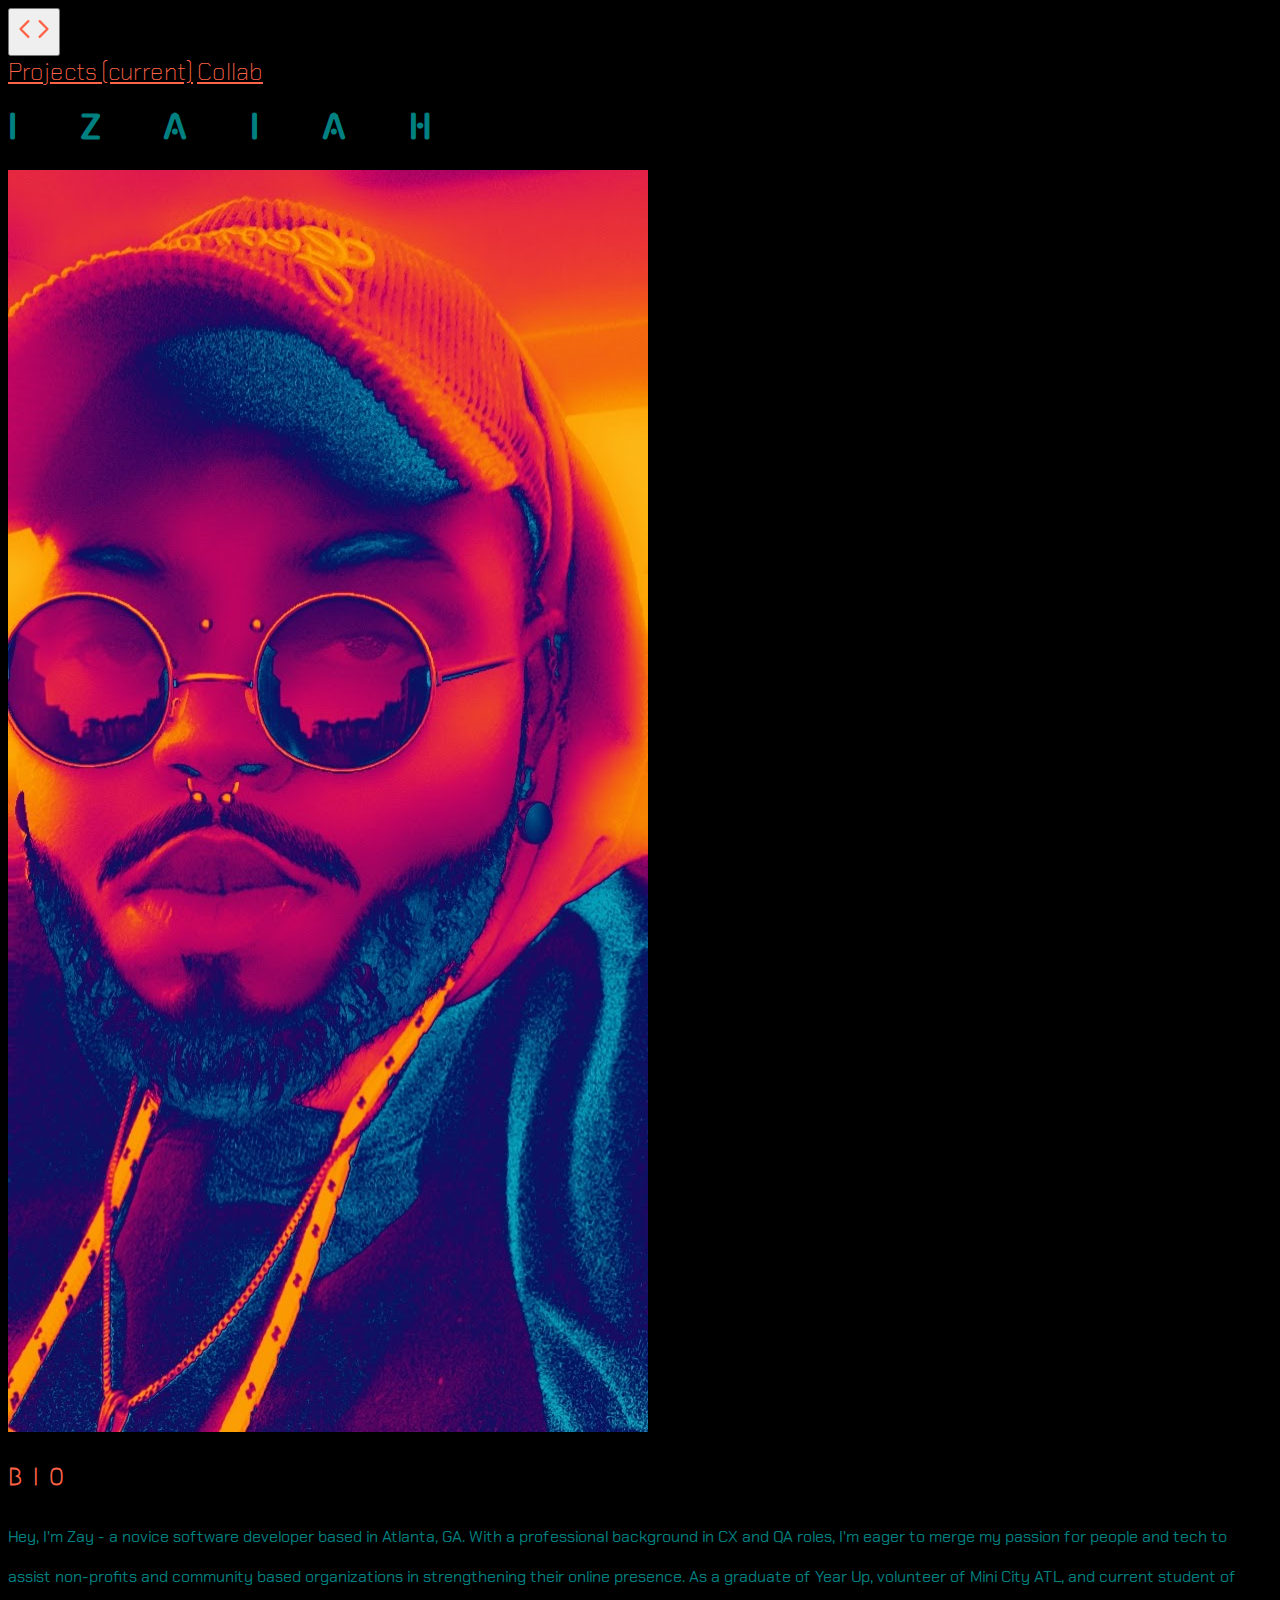
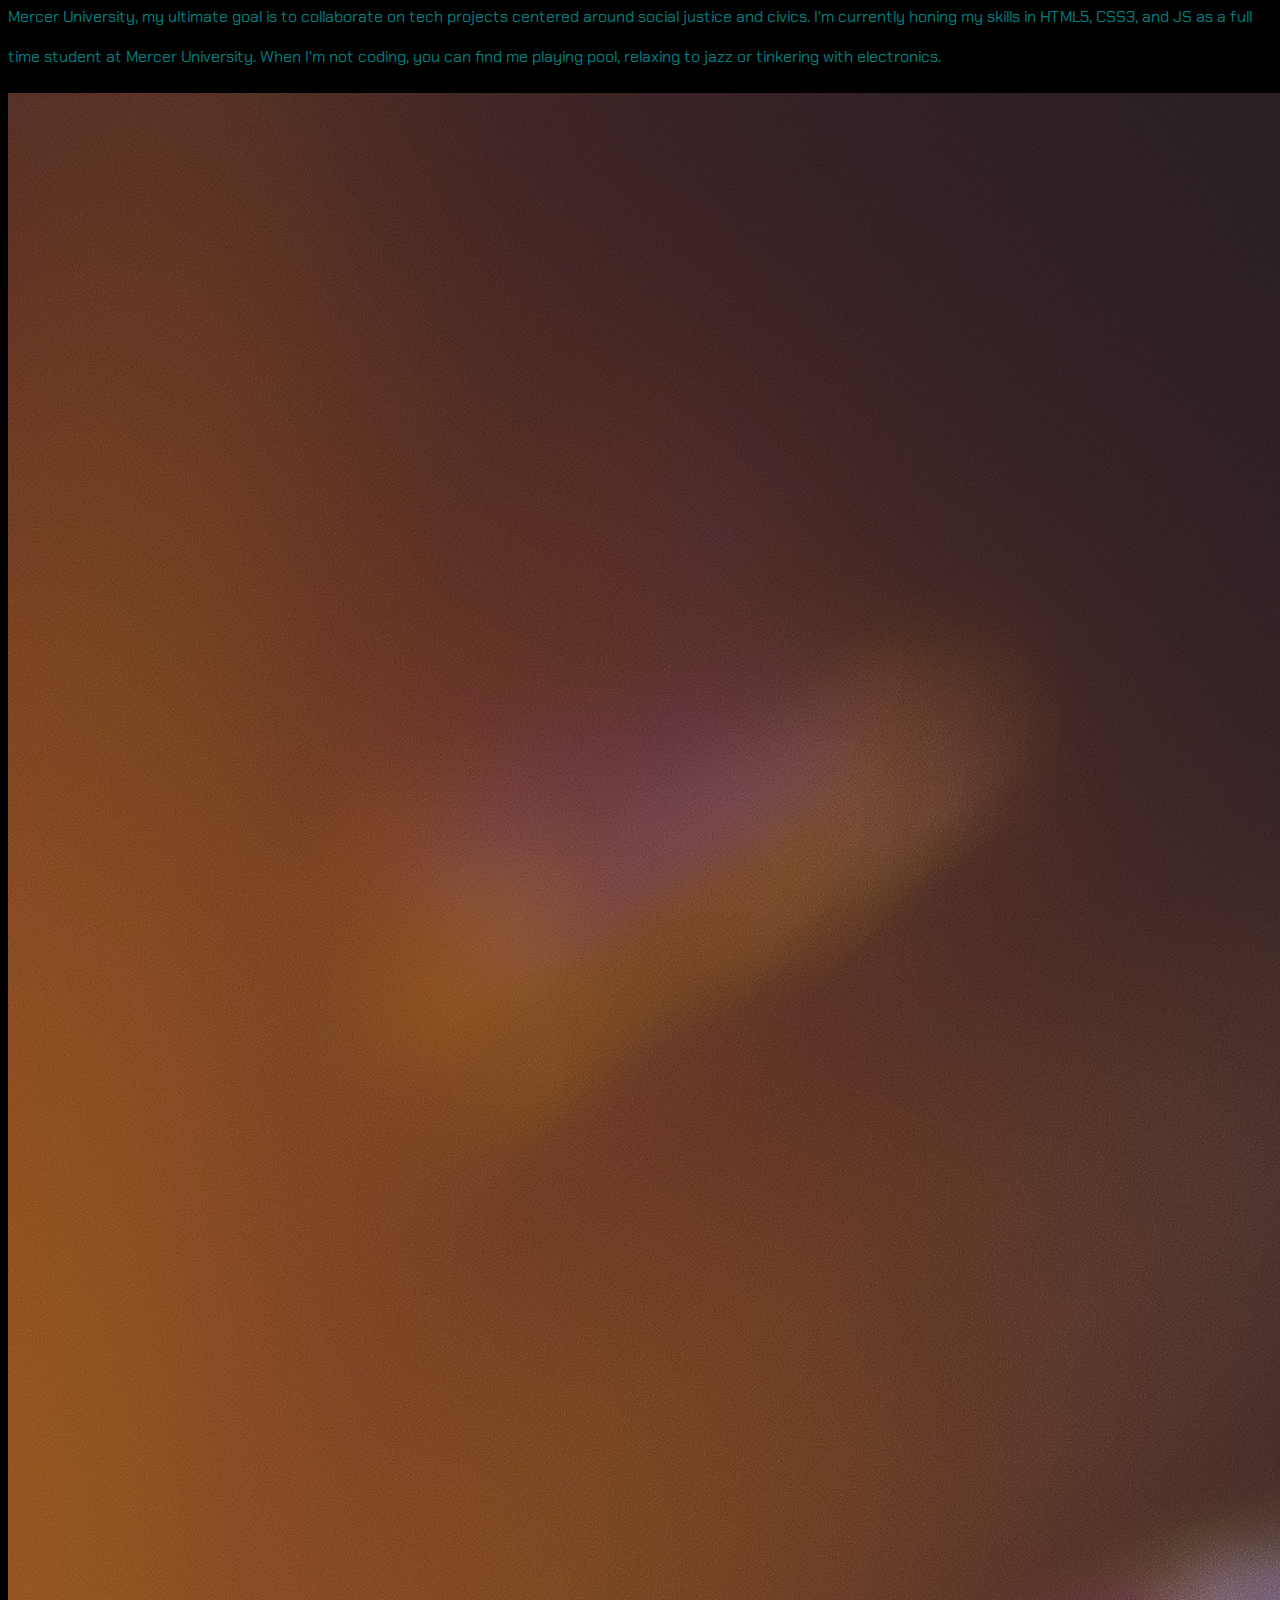
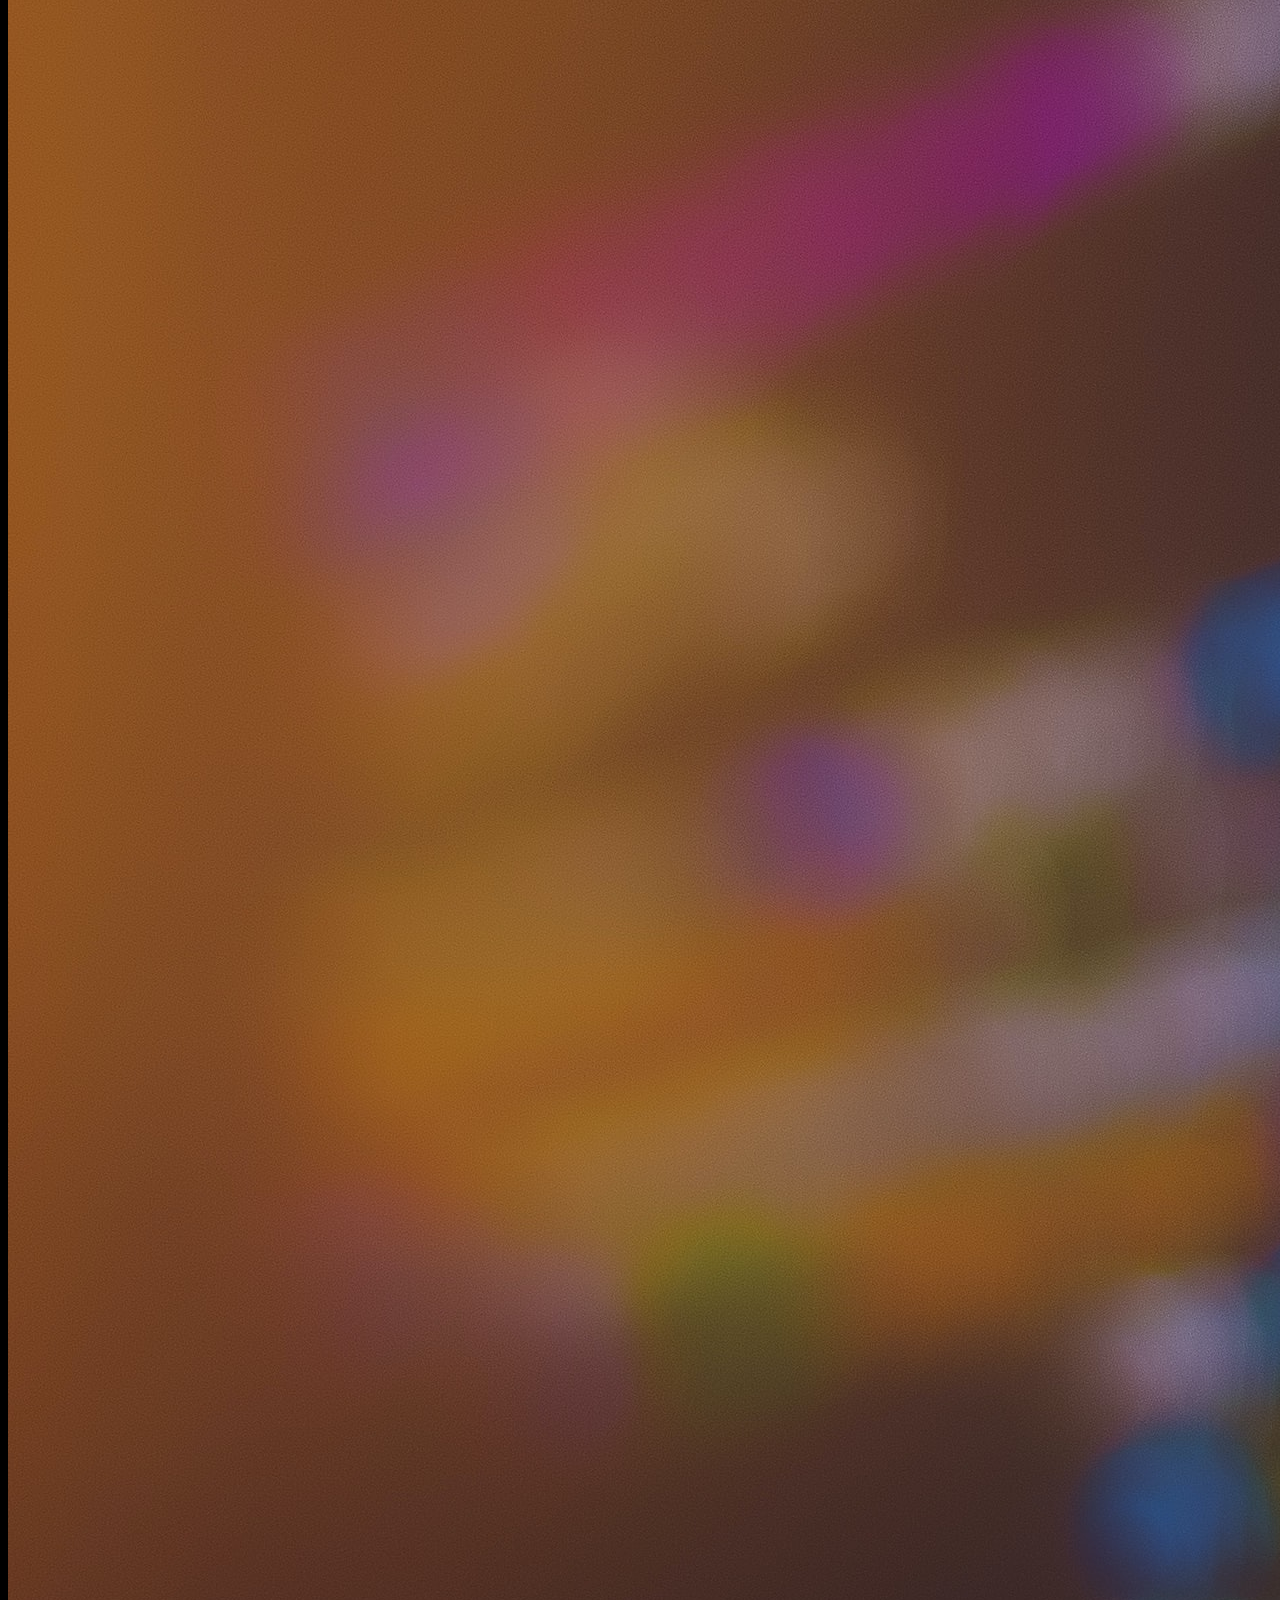
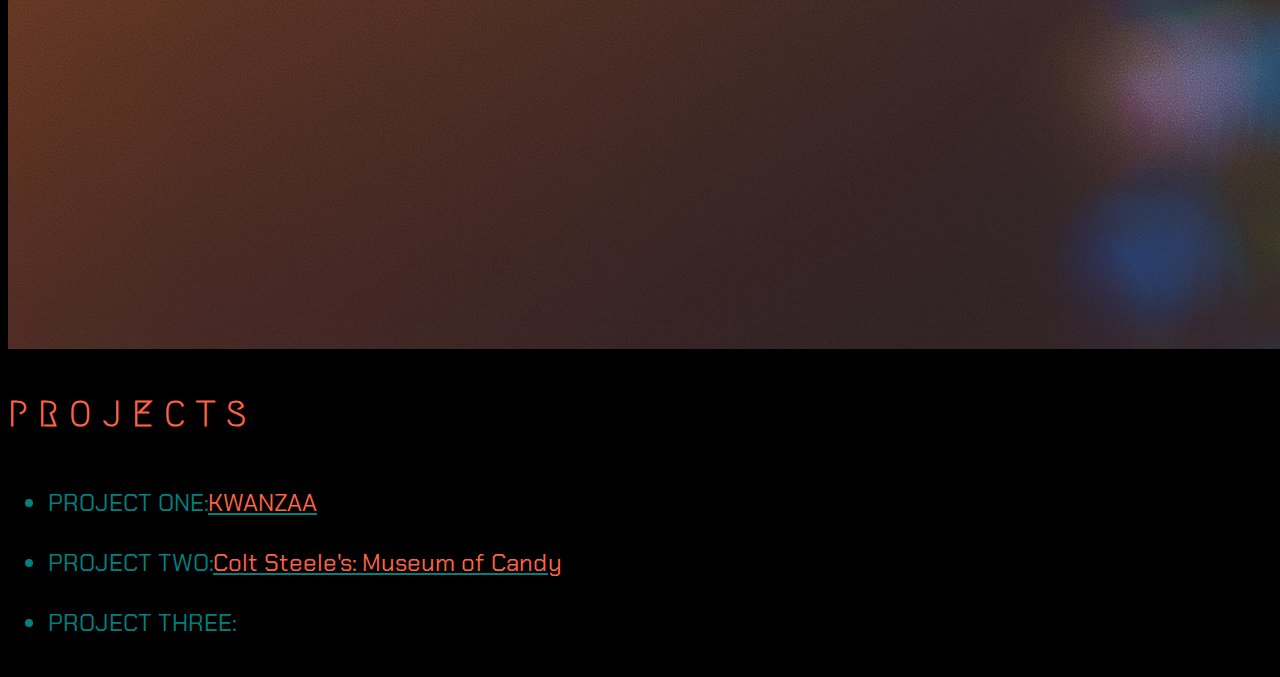
<file: index.html>
<!DOCTYPE html>
<html lang="en">

<head>
    <meta charset="UTF-8">
    <meta http-equiv="X-UA-Compatible" content="IE=edge">
    <meta name="viewport" content="width=device-width, initial-scale=1.0">
    <!-- GOOGLE FONTS -->
    <link rel="preconnect" href="https://fonts.googleapis.com">
    <link rel="preconnect" href="https://fonts.gstatic.com" crossorigin>
    <link href="https://fonts.googleapis.com/css2?family=Gugi&display=swap" rel="stylesheet">

    <!-- megrim -->
    <link rel="preconnect" href="https://fonts.googleapis.com">
    <link rel="preconnect" href="https://fonts.gstatic.com" crossorigin>
    <link href="https://fonts.googleapis.com/css2?family=Megrim&display=swap" rel="stylesheet">

    <!-- chakra petch -->
    <link rel="preconnect" href="https://fonts.googleapis.com">
    <link rel="preconnect" href="https://fonts.gstatic.com" crossorigin>
    <link href="https://fonts.googleapis.com/css2?family=Chakra+Petch:wght@300&display=swap" rel="stylesheet">

    <!-- BOOTSTRAP CSS -->
    <link rel="stylesheet" href="https://stackpath.bootstrapcdn.com/bootstrap/4.5.0/css/bootstrap.min.css"
        integrity="sha384-9aIt2nRpC12Uk9gS9baDl411NQApFmC26EwAOH8WgZl5MYYxFfc+NcPb1dKGj7Sk" crossorigin="anonymous">
    <link rel="stylesheet" href="app.css">
    <title>IZAIAH</title>
</head>

<body>
    <!-- main navigation bar -->
    <nav id="main" class="navbar fixed-top px-0 py-0">
        <!-- <a class="navbar-brand" href="#">NAB <svg id="icon" xmlns="http://www.w3.org/2000/svg" width="16" height="16"
                fill="currentColor" class="bi bi-code" viewBox="0 0 16 16">
                <path
                    d="M5.854 4.854a.5.5 0 1 0-.708-.708l-3.5 3.5a.5.5 0 0 0 0 .708l3.5 3.5a.5.5 0 0 0 .708-.708L2.707 8l3.147-3.146zm4.292 0a.5.5 0 0 1 .708-.708l3.5 3.5a.5.5 0 0 1 0 .708l-3.5 3.5a.5.5 0 0 1-.708-.708L13.293 8l-3.147-3.146z" />
            </svg></a> -->
        <button id="#navIcon" class="navbar-toggler pl-2" type="button" data-toggle="collapse" data-target="#mainNav"
            aria-controls="mainNav" aria-expanded="false" aria-label="Toggle navigation">
            <svg id="icon" xmlns="http://www.w3.org/2000/svg" width="16" height="16" fill="currentColor"
                class="bi bi-code navbar-toggler-icon" viewBox="0 0 16 16">
                <path
                    d="M5.854 4.854a.5.5 0 1 0-.708-.708l-3.5 3.5a.5.5 0 0 0 0 .708l3.5 3.5a.5.5 0 0 0 .708-.708L2.707 8l3.147-3.146zm4.292 0a.5.5 0 0 1 .708-.708l3.5 3.5a.5.5 0 0 1 0 .708l-3.5 3.5a.5.5 0 0 1-.708-.708L13.293 8l-3.147-3.146z" />
            </svg>
        </button>
        <div class="collapse navbar-collapse" id="mainNav">
            <div class="navbar-nav">
                <a class="nav-link active" href="#projects">Projects <span class="sr-only">(current)</span></a>
                <a class="nav-link" href="#">Collab</a>
            </div>
        </div>
    </nav>

    <div class="container-fluid px-0">
        <h1 id="mainHeader" class="display-1 text-center mb-5 mt-5 d-none d-md-inline-block d-lg-block text-wrap">
            IZAIAH</h1>

        <!-- row 1 -->
        <div class="row  text-center justify-content-center align-items-center mt-4">

            <!-- main image -->
            <div class="col-md-12">
                <div class="row align-items-center justify-content-center">
                    <div class="col-sm-8 col-md-2">
                        <img src="imgs/myface.jpg" alt="" class="img-fluid rounded">
                    </div>
                </div>
            </div>
            <!-- BIOGRAPHY -->
            <div class="col-md-12 py-5 blurb">
                <div class="row justify-content-center">
                    <div class="col-sm-4 col-md-6">
                        <h2 class="display-3">BIO</h2>
                        <p class="lead">Hey, I'm Zay - a novice software developer based in Atlanta, GA. With a professional background in CX and QA roles, I'm
                            eager to merge my passion for people and tech to assist non-profits and community based
                            organizations in strengthening their online presence. 

                            As a graduate of Year Up, volunteer of
                Mini City ATL, and current student of Mercer University, my ultimate goal is to collaborate on tech projects centered
                around social justice and civics.
                            
                            I'm currently honing my skills in HTML5, CSS3, and
                            JS as a full time student at Mercer University. When I'm not coding, you can find me
                            playing pool, relaxing to jazz or tinkering with electronics. </p>
                    </div>
                </div>
            </div>
        </div>
        <!-- row 2 -->
        <div class="row justify-content-md-around align-items-center text-center mt-4 mb-5">

            <div class="col-md-6 order-2">
                <div class="row">
                    <div class="col-md-8">
                        <img src="imgs/code.jpg" alt="" class="img-fluid rounded">
                    </div>
                </div>
            </div>
            <!-- projects -->
            <div id="projects" class="col-md-6 pt-5 order-1 blurb">
                <div class="row">
                    <div class="col-md-10">
                        <h2 class="display-3">PROJECTS</h2>
                        <ul class="list-unstyled">
                            <li>PROJECT ONE:<a href="https://izaiahbonds.github.io/kwanzaa/" target="_blank"><span>KWANZAA</span></a>
                            </li>
                            <li>PROJECT TWO:<a href="https://izaiahbonds.github.io/moc/" target="_blank"><span>Colt
                                        Steele's: Museum of
                                        Candy</span></a>
                            </li>
                            <li>PROJECT THREE:<a href="#"></a></li>
                        </ul>
                    </div>
                </div>
            </div>
        </div>

        <!-- BOOTSTRAP JS -->
        <script src="https://code.jquery.com/jquery-3.5.1.slim.min.js"
            integrity="sha384-DfXdz2htPH0lsSSs5nCTpuj/zy4C+OGpamoFVy38MVBnE+IbbVYUew+OrCXaRkfj"
            crossorigin="anonymous"></script>
        <script src="https://cdn.jsdelivr.net/npm/popper.js@1.16.0/dist/umd/popper.min.js"
            integrity="sha384-Q6E9RHvbIyZFJoft+2mJbHaEWldlvI9IOYy5n3zV9zzTtmI3UksdQRVvoxMfooAo"
            crossorigin="anonymous"></script>
        <script src="https://stackpath.bootstrapcdn.com/bootstrap/4.5.0/js/bootstrap.min.js"
            integrity="sha384-OgVRvuATP1z7JjHLkuOU7Xw704+h835Lr+6QL9UvYjZE3Ipu6Tp75j7Bh/kR0JKI"
            crossorigin="anonymous"></script>

        <!-- NAVBAR.SCROLL JS -->
        <script>
            $(function () {
                $(document).scroll(function () {
                    var $nav = $("#main");
                    $nav.toggleClass("scrolled", $(this).scrollTop() > $nav.height());
                })
            })
        </script>
</body>

</html>
</file>
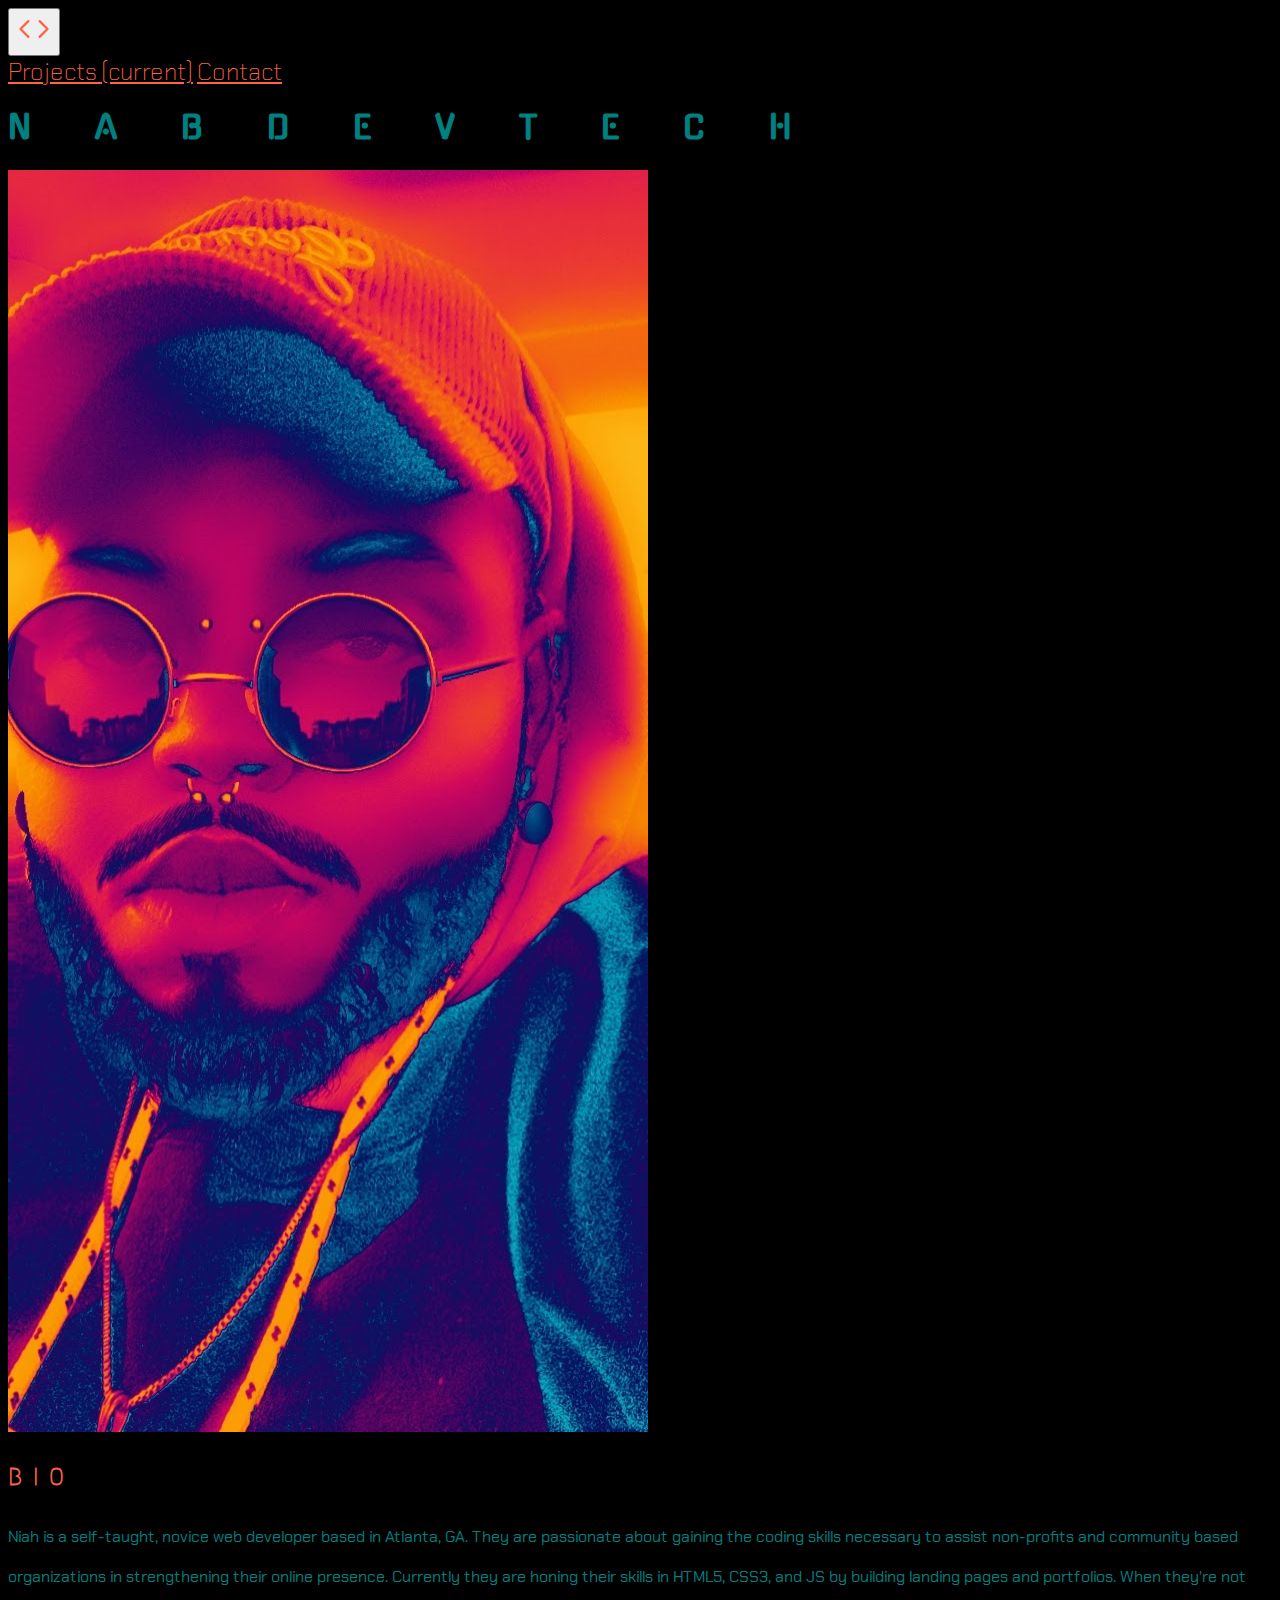
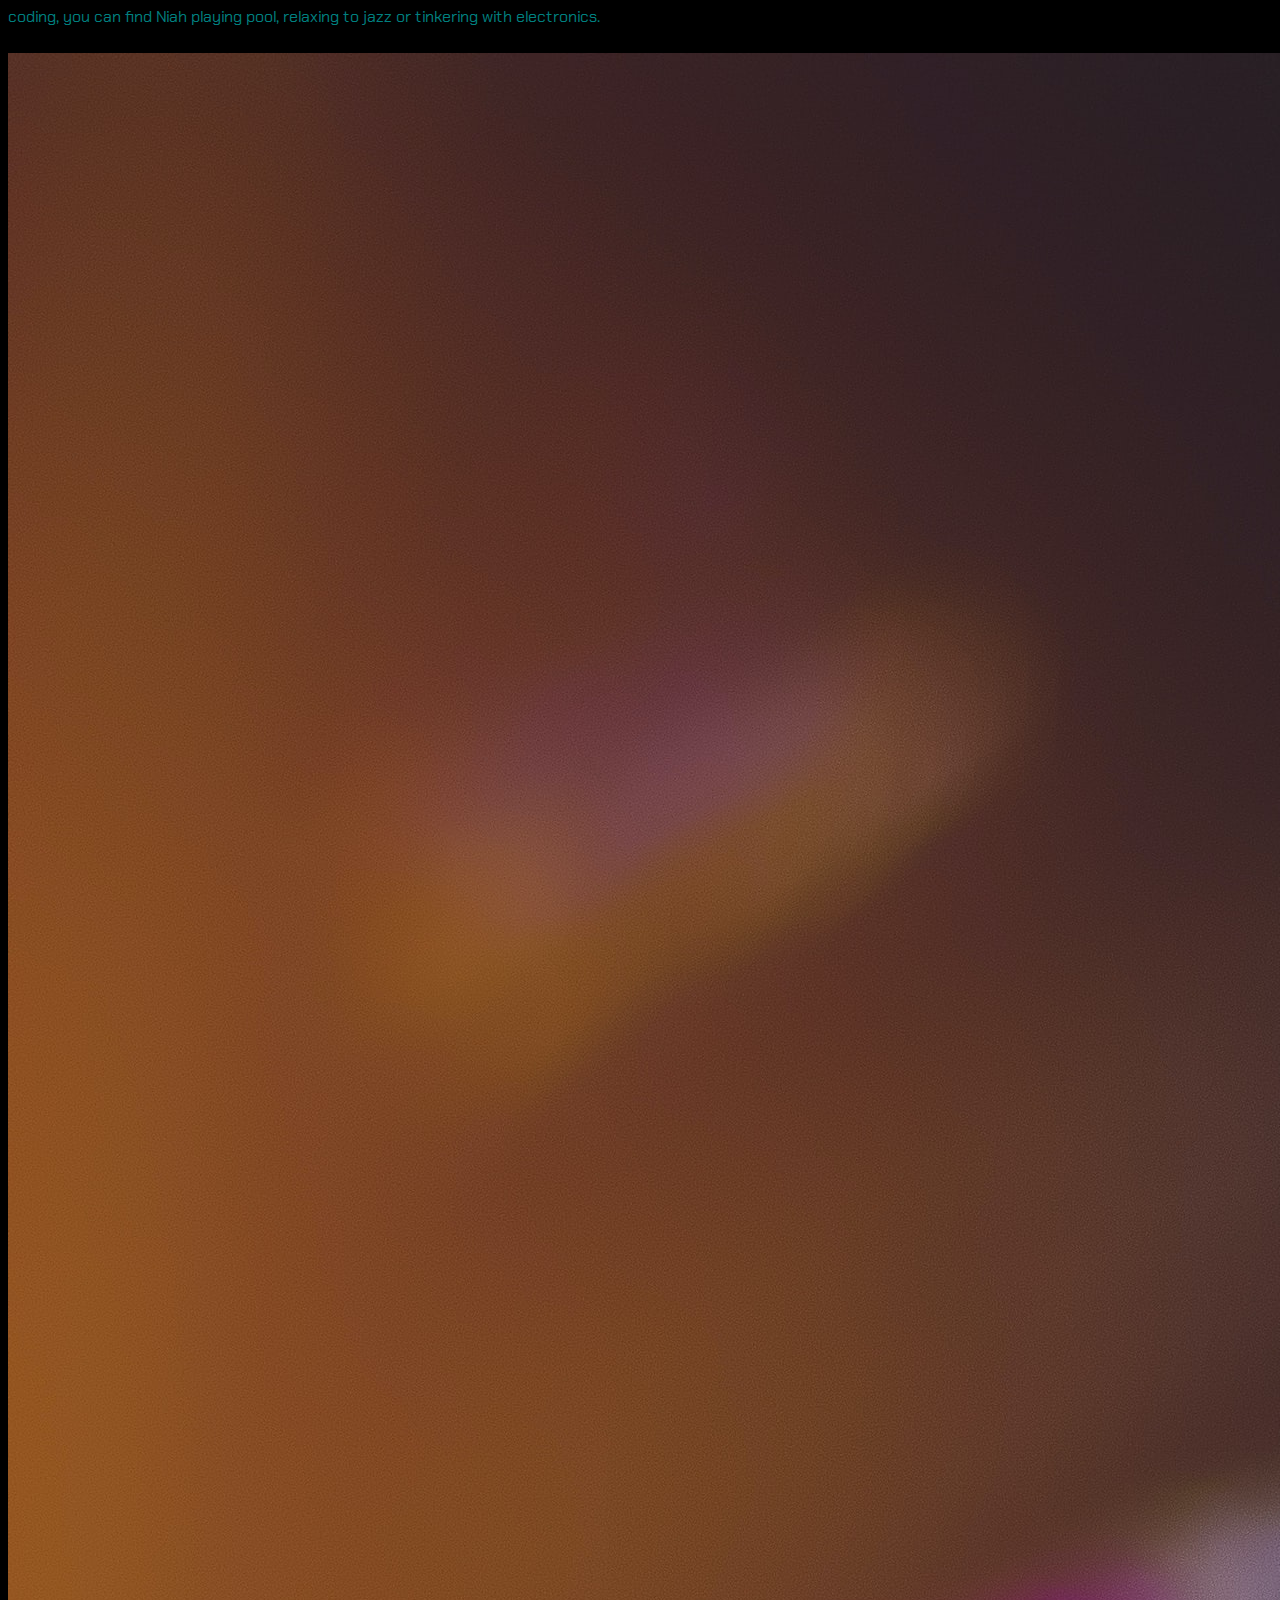
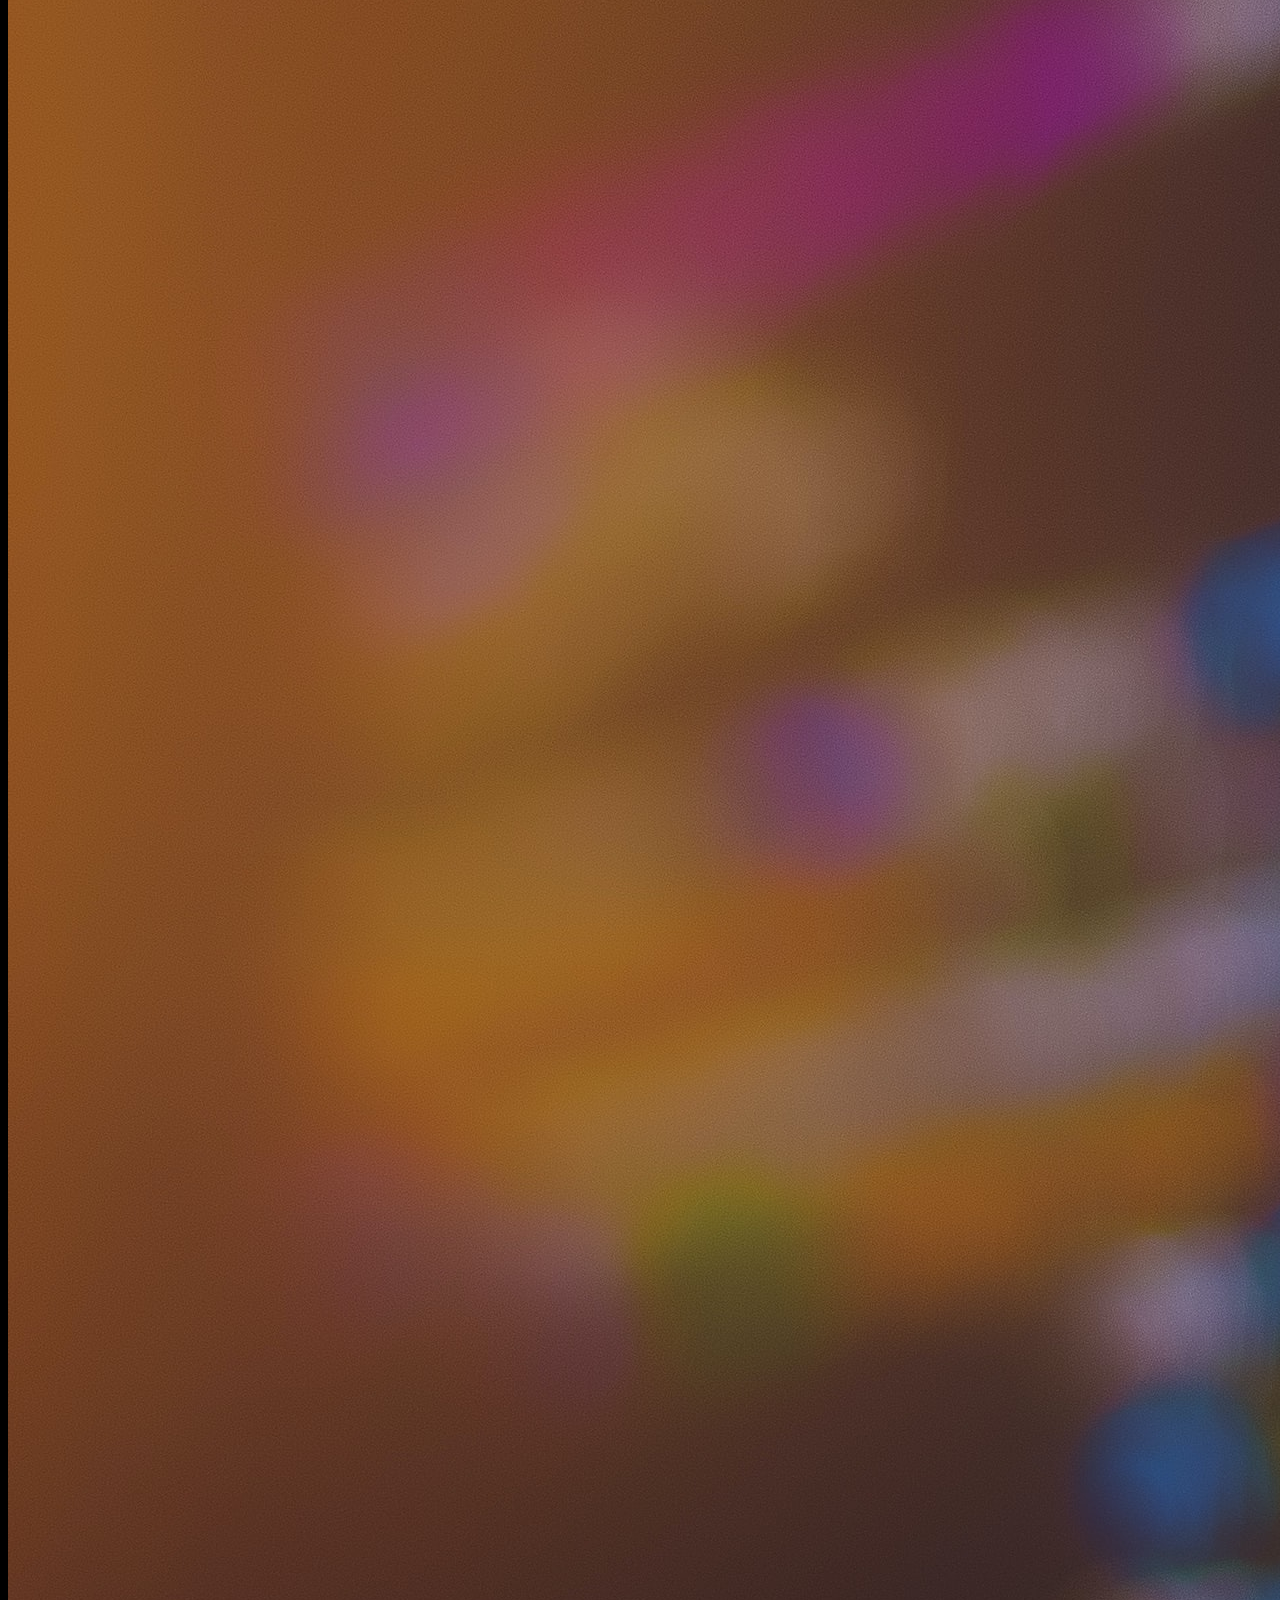
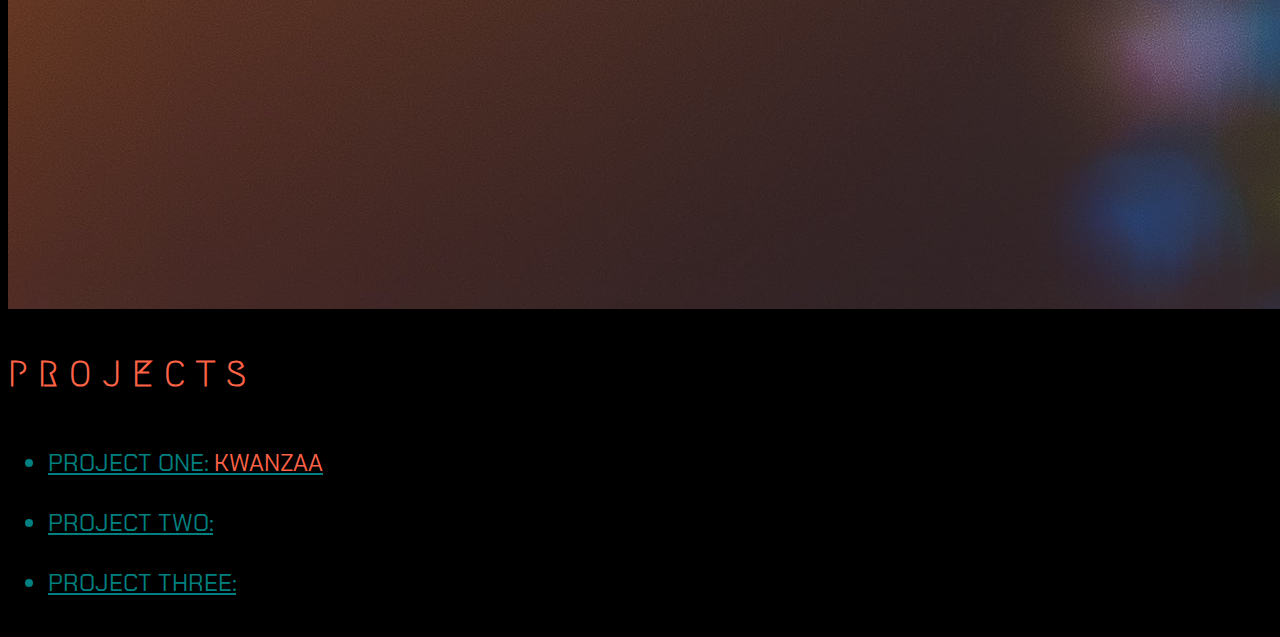
<file: app.html>
<!DOCTYPE html>
<html lang="en">

<head>
    <meta charset="UTF-8">
    <meta http-equiv="X-UA-Compatible" content="IE=edge">
    <meta name="viewport" content="width=device-width, initial-scale=1.0">
    <!-- GOOGLE FONTS -->
    <link rel="preconnect" href="https://fonts.googleapis.com">
    <link rel="preconnect" href="https://fonts.gstatic.com" crossorigin>
    <link href="https://fonts.googleapis.com/css2?family=Gugi&display=swap" rel="stylesheet">

    <!-- megrim -->
    <link rel="preconnect" href="https://fonts.googleapis.com">
    <link rel="preconnect" href="https://fonts.gstatic.com" crossorigin>
    <link href="https://fonts.googleapis.com/css2?family=Megrim&display=swap" rel="stylesheet">

    <!-- chakra petch -->
    <link rel="preconnect" href="https://fonts.googleapis.com">
    <link rel="preconnect" href="https://fonts.gstatic.com" crossorigin>
    <link href="https://fonts.googleapis.com/css2?family=Chakra+Petch:wght@300&display=swap" rel="stylesheet">

    <!-- BOOTSTRAP CSS -->
    <link rel="stylesheet" href="https://stackpath.bootstrapcdn.com/bootstrap/4.5.0/css/bootstrap.min.css"
        integrity="sha384-9aIt2nRpC12Uk9gS9baDl411NQApFmC26EwAOH8WgZl5MYYxFfc+NcPb1dKGj7Sk" crossorigin="anonymous">
    <link rel="stylesheet" href="styles.css">
    <title>NABDEVTECH</title>
</head>

<body>
    <!-- main navigation bar -->
    <nav id="main" class="navbar fixed-top px-0 py-0">
        <!-- <a class="navbar-brand" href="#">NAB <svg id="icon" xmlns="http://www.w3.org/2000/svg" width="16" height="16"
                fill="currentColor" class="bi bi-code" viewBox="0 0 16 16">
                <path
                    d="M5.854 4.854a.5.5 0 1 0-.708-.708l-3.5 3.5a.5.5 0 0 0 0 .708l3.5 3.5a.5.5 0 0 0 .708-.708L2.707 8l3.147-3.146zm4.292 0a.5.5 0 0 1 .708-.708l3.5 3.5a.5.5 0 0 1 0 .708l-3.5 3.5a.5.5 0 0 1-.708-.708L13.293 8l-3.147-3.146z" />
            </svg></a> -->
        <button id="#navIcon" class="navbar-toggler pl-2" type="button" data-toggle="collapse" data-target="#mainNav"
            aria-controls="mainNav" aria-expanded="false" aria-label="Toggle navigation">
            <svg id="icon" xmlns="http://www.w3.org/2000/svg" width="16" height="16" fill="currentColor"
                class="bi bi-code navbar-toggler-icon" viewBox="0 0 16 16">
                <path
                    d="M5.854 4.854a.5.5 0 1 0-.708-.708l-3.5 3.5a.5.5 0 0 0 0 .708l3.5 3.5a.5.5 0 0 0 .708-.708L2.707 8l3.147-3.146zm4.292 0a.5.5 0 0 1 .708-.708l3.5 3.5a.5.5 0 0 1 0 .708l-3.5 3.5a.5.5 0 0 1-.708-.708L13.293 8l-3.147-3.146z" />
            </svg>
        </button>
        <div class="collapse navbar-collapse" id="mainNav">
            <div class="navbar-nav">
                <a class="nav-link active" href="#projects">Projects <span class="sr-only">(current)</span></a>
                <a class="nav-link" href="#">Contact</a>
            </div>
        </div>
    </nav>

    <div class="container-fluid px-0">
        <h1 id="mainHeader" class="display-1 text-center mb-5 mt-5 d-none d-md-inline-block d-lg-block text-wrap">
            NABDEVTECH</h1>

        <!-- row 1 -->
        <div class="row  text-center justify-content-center align-items-center mt-4">

            <!-- main image -->
            <div class="col-md-12">
                <div class="row align-items-center justify-content-center">
                    <div class="col-sm-8 col-md-2">
                        <img src="myface.jpg" alt="" class="img-fluid rounded">
                    </div>
                </div>
            </div>
            <!-- BIOGRAPHY -->
            <div class="col-md-12 py-5 blurb">
                <div class="row justify-content-center">
                    <div class="col-sm-4 col-md-6">
                        <h2 class="display-3">BIO</h2>
                        <p class="lead">Niah is a self-taught, novice web developer based in Atlanta, GA. They are
                            passionate
                            about
                            gaining the coding skills necessary to assist non-profits and community based
                            organizations
                            in strengthening their online presence. Currently they are honing their skills in HTML5,
                            CSS3,
                            and
                            JS by building landing pages and portfolios. When they're not coding, you can find Niah
                            playing
                            pool, relaxing to jazz or tinkering with electronics. </p>
                    </div>
                </div>
            </div>
        </div>
        <!-- row 2 -->
        <div class="row justify-content-md-around align-items-center text-center mt-4 mb-5">

            <div class="col-md-6 order-2">
                <div class="row">
                    <div class="col-md-8">
                        <img src="code.jpg" alt="" class="img-fluid rounded">
                    </div>
                </div>
            </div>
            <!-- projects -->
            <div id="projects" class="col-md-6 pt-5 order-1 blurb">
                <div class="row">
                    <div class="col-md-10">
                        <h2 class="display-3">PROJECTS</h2>
                        <ul class="list-unstyled">
                            <li><a href="../KWANZAA/kwanzaa.html" target="_blank">PROJECT ONE: <span>KWANZAA</span></a>
                            </li>
                            <li><a href="#">PROJECT TWO:</a></li>
                            <li><a href="#">PROJECT THREE:</a></li>
                        </ul>
                    </div>
                </div>
            </div>
        </div>

        <!-- BOOTSTRAP JS -->
        <script src="https://code.jquery.com/jquery-3.5.1.slim.min.js"
            integrity="sha384-DfXdz2htPH0lsSSs5nCTpuj/zy4C+OGpamoFVy38MVBnE+IbbVYUew+OrCXaRkfj"
            crossorigin="anonymous"></script>
        <script src="https://cdn.jsdelivr.net/npm/popper.js@1.16.0/dist/umd/popper.min.js"
            integrity="sha384-Q6E9RHvbIyZFJoft+2mJbHaEWldlvI9IOYy5n3zV9zzTtmI3UksdQRVvoxMfooAo"
            crossorigin="anonymous"></script>
        <script src="https://stackpath.bootstrapcdn.com/bootstrap/4.5.0/js/bootstrap.min.js"
            integrity="sha384-OgVRvuATP1z7JjHLkuOU7Xw704+h835Lr+6QL9UvYjZE3Ipu6Tp75j7Bh/kR0JKI"
            crossorigin="anonymous"></script>

        <!-- NAVBAR.SCROLL JS -->
        <script>
            $(function () {
                $(document).scroll(function () {
                    var $nav = $("#main");
                    $nav.toggleClass("scrolled", $(this).scrollTop() > $nav.height());
                })
            })
        </script>
</body>

</html>
</file>
<file: app.css>
/* COLOR PALATTE: 
--carmine-m-p: #dd1c49ff;
--orange-peel: #fa9a08ff;
--safety-orange-blaze-orange: #f26a11ff;
--cinnabar: #eb3e2eff;
--midnight-blue: #0b1665ff;

$carmine-m-p: rgba(221, 28, 73, 1);
$orange-peel: rgba(250, 154, 8, 1);
$safety-orange-blaze-orange: rgba(242, 106, 17, 1);
$cinnabar: rgba(235, 62, 46, 1);
$midnight-blue: rgba(11, 22, 101, 1);
*/

body {
    background-color: black;
    color: teal;
    font-family: 'Chakra Petch', sans-serif;
}

h2 {
    font-family: 'Megrim', cursive;
    letter-spacing: .7rem;
}


#mainHeader {
    font-family: 'Gugi', cursive;
    letter-spacing: 4rem;
    /* color: tomato; */
}

.navbar-brand,
#navIcon {
    font-family: 'Gugi', cursive;
}

nav a,
#navIcon,
button {
    color: tomato;
    font-size: 1.5rem;
    font-weight: 150;
}

h2,
nav a:hover,
#navIcon,
li span {
    color: tomato;
}

.blurb {
    line-height: 2.5em;
}

#projects {
    font-size: 1.5rem;
}

#projects a {
    color: teal;
}

#icon {
    width: 1.5em;
    height: 1.5em;
}

.navbar.scrolled {
    background-color: rgba(221, 28, 73, .3);
    transition: background 350ms;
}


button:focus #icon {
    transform: rotate(90deg);
}

#icon:active,
#icon:focus {
    transform: rotate(90deg);
}
</file>
<file: styles.css>
/* COLOR PALATTE: 
--carmine-m-p: #dd1c49ff;
--orange-peel: #fa9a08ff;
--safety-orange-blaze-orange: #f26a11ff;
--cinnabar: #eb3e2eff;
--midnight-blue: #0b1665ff;

$carmine-m-p: rgba(221, 28, 73, 1);
$orange-peel: rgba(250, 154, 8, 1);
$safety-orange-blaze-orange: rgba(242, 106, 17, 1);
$cinnabar: rgba(235, 62, 46, 1);
$midnight-blue: rgba(11, 22, 101, 1);
*/

body {
    background-color: black;
    color: teal;
    font-family: 'Chakra Petch', sans-serif;
}

h2 {
    font-family: 'Megrim', cursive;
    letter-spacing: .7rem;
}


#mainHeader {
    font-family: 'Gugi', cursive;
    letter-spacing: 4rem;
    /* color: tomato; */
}

.navbar-brand,
#navIcon {
    font-family: 'Gugi', cursive;
}

nav a,
#navIcon,
button {
    color: tomato;
    font-size: 1.5rem;
    font-weight: 150;
}

h2,
nav a:hover,
#navIcon,
li span {
    color: tomato;
}

.blurb {
    line-height: 2.5em;
}

#projects {
    font-size: 1.5rem;
}

#projects a {
    color: teal;
}

#icon {
    width: 1.5em;
    height: 1.5em;
}

.navbar.scrolled {
    background-color: rgba(221, 28, 73, .3);
    transition: background 350ms;
}


button:focus #icon {
    transform: rotate(90deg);
}

#icon:active,
#icon:focus {
    transform: rotate(90deg);
}
</file>
